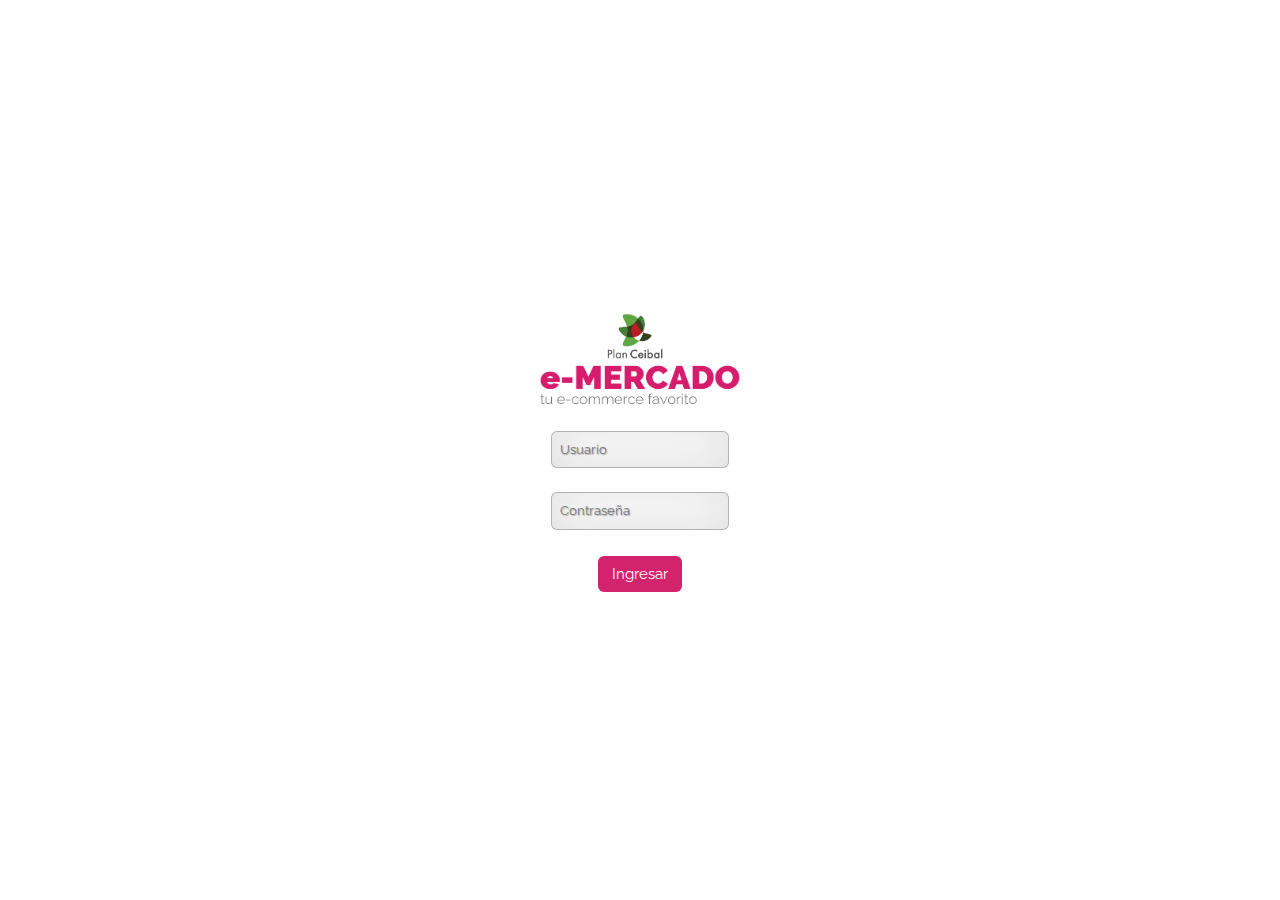
<file: index.html>
<!DOCTYPE html>
<!-- saved from url=(0049)https://getbootstrap.com/docs/4.3/examples/album/ -->
<html lang="en">

<head>
  <meta http-equiv="Content-Type" content="text/html; charset=UTF-8">
  <meta name="viewport" content="width=device-width, initial-scale=1, shrink-to-fit=no">
  <meta name="description" content="">
  <title>eMercado - Todo lo que busques está aquí</title>

  <link rel="canonical" href="https://getbootstrap.com/docs/4.3/examples/album/">
  <link href="https://fonts.googleapis.com/css?family=Raleway:300,300i,400,400i,700,700i,900,900i" rel="stylesheet">
  <!-- Bootstrap core CSS -->
  <link href="css/bootstrap.min.css" rel="stylesheet">
  <link href="css/styles.css" rel="stylesheet">
  <style>
    html,
    body {
      height: 100%;
    }

    body {
      display: flex;
      -ms-flex-align: center;
      align-items: center;
    }

    .signin {
      width: 100%;
      max-width: 330px;
      padding: 15px;
      margin: auto;
    }

    .button {
      background-color: #d4236d;
      border: none;
      color: white;
      text-align: center;
      text-decoration: none;
      display: inline-block;
      margin: 2px 1px;
      cursor: pointer;
      border-radius: 9px;

      padding: 9px 14px;
      font-size: 15px;
      line-height: normal;
      -webkit-border-radius: 6px;
      -moz-border-radius: 6px;
      border-radius: 6px;
    }

    input {
      width: fit-content;
      margin-bottom: 0px;
      background: rgba(255, 255, 255, 0.3);
      border: none;
      outline: none;
      padding: 8px;
      font-size: 13px;
      color: #d4236d;
      text-shadow: 1px 1px 1px rgba(0, 0, 0, 0.3);
      border: 1px solid rgba(0, 0, 0, 0.3);
      border-radius: 6px;
      box-shadow: inset 0 -5px 45px rgba(100, 100, 100, 0.2), 0 1px 1px rgba(255, 255, 255, 0.2);
      -webkit-transition: box-shadow .5s ease;
      -moz-transition: box-shadow .5s ease;
      -o-transition: box-shadow .5s ease;
      -ms-transition: box-shadow .5s ease;
      transition: box-shadow .5s ease;
    }
  </style>
</head>

<body class="text-center">

  <body>
    <div class="container">

      <img src="img/login4.png" width="200" height="100"> <br>
      <label for="inputEmail"><b></b></label><br>
      <input type="text" placeholder="Usuario" name="inputEmail" id="inputEmail" required><br>

      <label for="inputPassword"><b></b></label><br>
      <input type="password" placeholder="Contraseña" name="inputPassword" id="inputPassword" required><br><br>


      <button class="button" id="submitBtn">Ingresar</button><br>
    </div>
  </body>



  <script src="js/init.js"></script>
  <script src="js/login.js"></script>
</body>

</html>
</file>
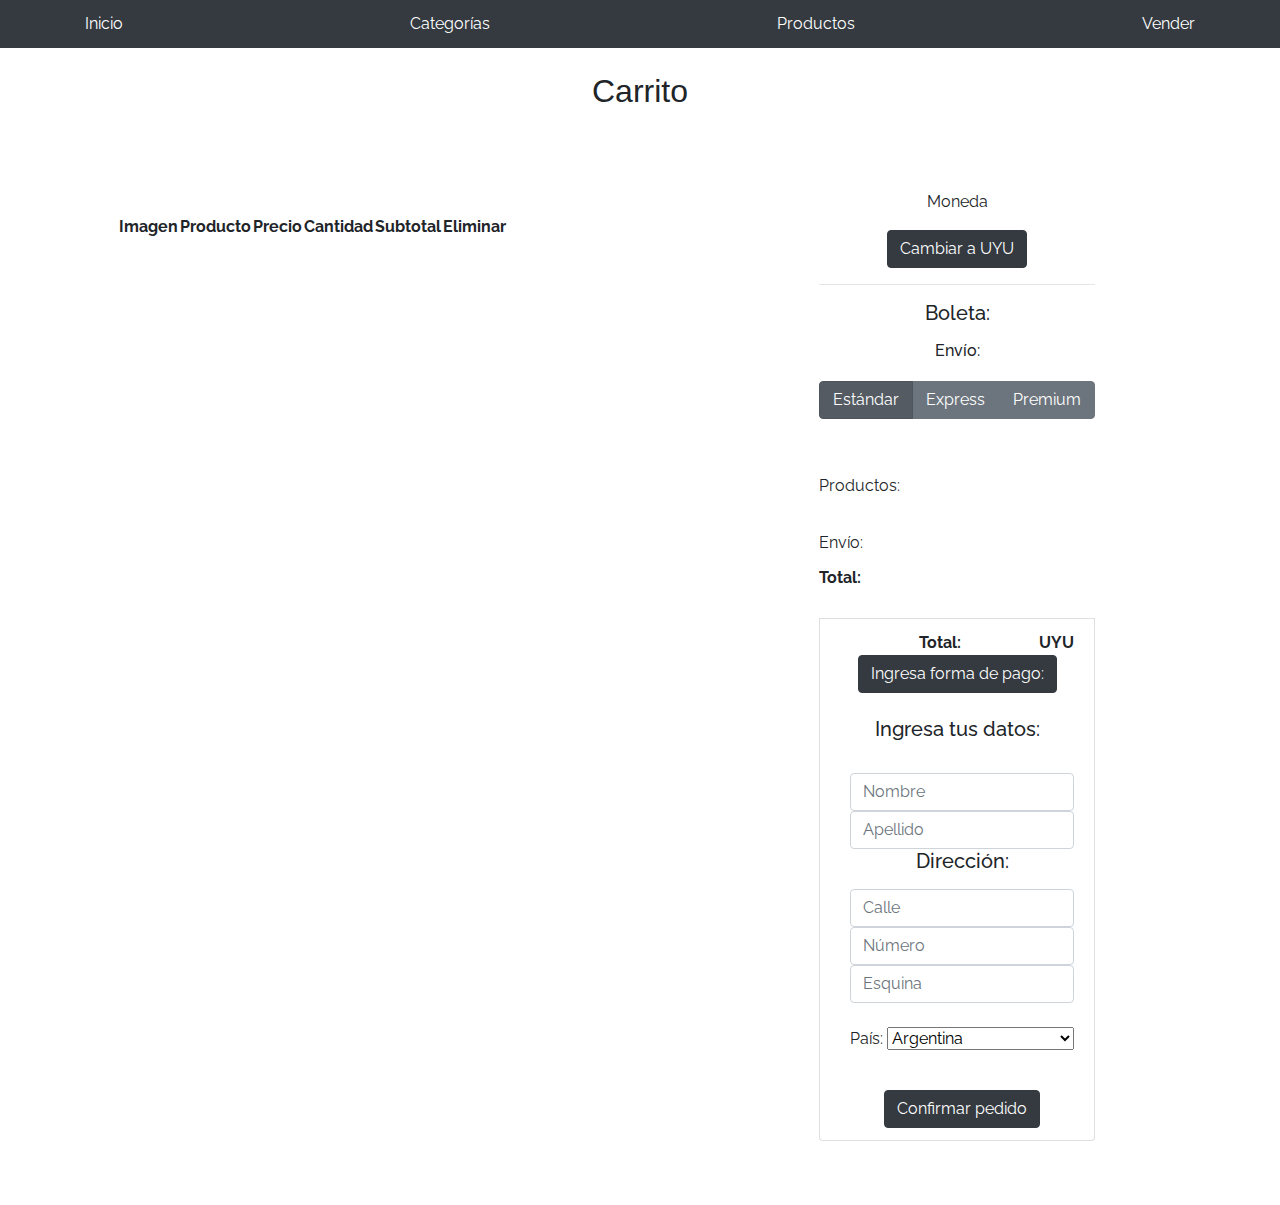
<file: cart.html>
<!DOCTYPE html>
<!-- saved from url=(0049)https://getbootstrap.com/docs/4.3/examples/album/ -->
<html lang="en">

<head>
  <meta http-equiv="Content-Type" content="text/html; charset=UTF-8">
  <meta name="viewport" content="width=device-width, initial-scale=1, shrink-to-fit=no">
  <meta name="description" content="">
  <title>eMercado - Todo lo que busques está aquí</title>

  <link rel="canonical" href="https://getbootstrap.com/docs/4.3/examples/album/">
  <link href="https://fonts.googleapis.com/css?family=Raleway:300,300i,400,400i,700,700i,900,900i" rel="stylesheet">
  <!-- Bootstrap core CSS -->
  <link href="css/bootstrap.min.css" rel="stylesheet">
  <link href="css/styles.css" rel="stylesheet">
  <link href="css/dropzone.css" rel="stylesheet">
</head>

<body>
  <nav class="site-header sticky-top py-1 bg-dark">
    <div class="container d-flex flex-column flex-md-row justify-content-between">
      <a class="py-2 d-none d-md-inline-block" href="inicio.html">Inicio</a>
      <a class="py-2 d-none d-md-inline-block" href="categories.html">Categorías</a>
      <a class="py-2 d-none d-md-inline-block" href="products.html">Productos</a>
      <a class="py-2 d-none d-md-inline-block" href="sell.html">Vender</a>
      <div id="info-user" style="display: none;">
        <div class="dropdown">
          <button id='user' class="btn btn-secondary dropdown-toggle" type="button" id="dropdownMenuButton"
            data-toggle="dropdown" aria-haspopup="true" aria-expanded="false">
          </button>
          <div class="dropdown-menu" aria-labelledby="dropdownMenuButton">
            <a class="dropdown-item" href="cart.html">Carrito</a>
            <a class="dropdown-item" href="my-profile.html">Mi Perfil</a>
            <a id='logout' class="dropdown-item">Salir</a>
          </div>
        </div>
      </div>
    </div>
  </nav>
  </header>
  <br>
  <h2 class="text-center">Carrito</h2>
  <div class="container p-5">

    <section>

      <div class="row">

        <div class="col-lg-8 mt-5">
          <table id="cart-table">
            <thead>
              <tr class="text-center">
                <th>Imagen</th>
                <th>Producto</th>
                <th>Precio</th>
                <th>Cantidad</th>
                <th>Subtotal</th>
                <th>Eliminar</th>
              </tr>
            </thead>
            <tbody id="cart-table-list">
            </tbody>
          </table>
        </div>

        <div class="mb-3">
          <div class="pt-4 text-center" id="recibo">
            <p>Moneda</p>
            </p><button id="moneda" class="btn btn-dark fa">
              Cambiar a UYU <i class="fa fa-dollar-sign"></i></button>
            <hr>

            <div class="collapse" id="collapseExample">
              <div class="mt-3">

              </div>
            </div>

            <h5 class="mb-3 text-center">Boleta:</h5>
            <ul class="list-group list-group-flush">
              <h6>Envío:</h6>
              <li class="list-group-item border-0 px-0">
                <div class="btn-group btn-group-toggle w-100" data-toggle="buttons">
                  <label class="btn btn-secondary btn-shipping active">
                    <i class="fa fa-truck"></i>
                    <input type="radio" name="shipping" id="option1" autocomplete="off" value="5" checked> Estándar
                  </label>
                  <label class="btn btn-secondary btn-shipping">
                    <i class="fa fa-shipping-fast"></i>
                    <input type="radio" name="shipping" id="option2" autocomplete="off" value="7"> Express
                  </label>
                  <label class="btn btn-secondary btn-shipping">
                    <i class="fa fa-fighter-jet"></i>
                    <input type="radio" name="shipping" id="option3" autocomplete="off" value="15"> Premium
                  </label>
                </div>
              </li>
              <p id="shipping" class="small muted"></p>
              <p id="shippingInfo" class="small muted"></p>
              <li class="list-group-item d-flex justify-content-between align-items-center border-0 px-0 pb-0">
                Productos:
                <span><span id="currencyTotalProducts"></span> <span id="totalProducts"></span></span>
              </li>
              <li class="list-group-item d-flex justify-content-between align-items-center border-0 px-0 pb-0">
                <span><span id="discount"></span><span id="discountPercen"></span></span>
              </li>
              <li class="list-group-item d-flex justify-content-between align-items-center border-0 px-0 pb-0">
                <span> <span id="currencyDiscountTotalProducts"></span> <span id="discountTotalProducts"></span></span>
              </li>
              <li class="list-group-item d-flex justify-content-between align-items-center border-0 px-0 pb-0">
                Envío:
                <span><span id="currencyShipping"></span> <span id="shippingCost"></span></span>
              </li>
              <li class="list-group-item d-flex justify-content-between align-items-center border-0 px-0 mb-3">
                <div>
                  <span></span><strong>Total:</strong>
                </div>
                <span><span id="currencyTotal"></span> <span><strong id="total"></strong></span></span>

              </li>
            </ul>
            <li class="list-group-item">
              <strong>Total:</strong>
              <span class="float-right">
                <span id="currencyTotal" class="mb-3 text-center font-weight-bold">
                  UYU
                </span>
                <span id="total" class="font-weight-bold">

                </span>
              </span>
              <br>

              <!-- Button trigger modal -->
              <button type="button" class="btn btn-dark fa" data-toggle="modal" data-target="#exampleModal">
                Ingresa forma de pago:
              </button>

              <!-- Modal -->
              <div class="modal fade" id="exampleModal" tabindex="-1" role="dialog" aria-labelledby="exampleModalLabel"
                aria-hidden="true">
                <div class="modal-dialog" role="document">
                  <div class="modal-content">
                    <div class="modal-header">
                      <h5 class="modal-title" id="exampleModalLabel">
                        <div class="card mb-3">
                          <div class="card-body">
                            <h5 class="mb-4">Trabajamos con:</h5>
                            <div class="container">
                              <div class="row">
                                <div class="paymentCont">
                                  <div class="paymentWrap">
                                    <div class="btn-group paymentBtnGroup btn-group-justified" data-toggle="buttons">
                                      <label class="btn paymentMethod active">
                                        <div class="method visa"></div>
                                        <input type="radio" name="options" checked>
                                      </label>
                                      <label class="btn paymentMethod">
                                        <div class="method master-card"></div>
                                        <input type="radio" name="options">
                                      </label>
                                      <label class="btn paymentMethod">
                                        <div class="method amex"></div>
                                        <input type="radio" name="options">
                                      </label>
                                      <label class="btn paymentMethod">
                                        <div class="method vishwa"></div>
                                        <input type="radio" name="options">
                                      </label>
                                    </div>
                                  </div>
                                </div>
                              </div>
                            </div>
                            <form action="">
                              <a class="dark-grey-text d-flex justify-content-between" data-toggle="collapse"
                                href="#collapseExample1" aria-expanded="false" aria-controls="collapseExample1">
                                Compra con tarjeta:
                                <span><i class="fas fa-chevron-down pt-1"></i></span>
                              </a>
                          </div>

                          <div class="collapse" id="collapseExample1">
                            <div class="mt-3">
                              <div class="md-form md-outline mb-0">
                                <input type="text" id="discount-code1" class="form-control font-weight-light"
                                  placeholder="Ingrese el número de la tarjeta" required>
                              </div>
                            </div>
                            <div class="mt-3">
                              <div class="md-form md-outline mb-0">
                                <input type="text" id="discount-code1" class="form-control font-weight-light"
                                  placeholder="Ingrese CVC" required>
                              </div>
                            </div>
                            <div class="mt-3">
                              <div class="md-form md-outline mb-0">
                                <input type="text" id="discount-code1" class="form-control font-weight-light"
                                  placeholder="Vencimiento MM/AAAA" required>
                              </div>
                            </div>
                          </div>
                          <button type="submit" class="btn btn-dark fa">
                            Confirmar medio de pago.
                          </button>

                      </h5>
                      <button type="button" class="close" data-dismiss="modal" aria-label="Close">
                        <span aria-hidden="true">&times;</span>
                      </button>
                      </form>
                    </div>
                    <div class="modal-body">
                      <div class="card mb-3">
                        <div class="card-body">
                          <form action="">
                            <a class="dark-grey-text d-flex justify-content-between" data-toggle="collapse"
                              href="#collapseExample2" aria-expanded="false" aria-controls="collapseExample2">
                              Transferencia bancaria:
                              <span><i class="fas fa-chevron-down pt-1"></i></span>
                            </a>

                            <div class="collapse" id="collapseExample2">
                              <div class="mt-3">
                                <div class="md-form md-outline mb-0">
                                  <input type="text" id="discount-code1" class="form-control font-weight-light"
                                    placeholder="Ingrese el número de cuenta a depositar" required>
                                </div>
                              </div>
                              <div class="mt-3">
                                <div class="md-form md-outline mb-0">
                                  <input type="text" id="discount-code1" class="form-control font-weight-light"
                                    placeholder="Ingrese el alias" required>
                                </div>
                              </div>
                              <div class="mt-3">
                                <div class="md-form md-outline mb-0">
                                  <input type="text" id="discount-code1" class="form-control font-weight-light"
                                    placeholder="Ingrese su número de cuenta" required>
                                </div>
                              </div>
                            </div>
                        </div>
                        <button type="submit" class="btn btn-dark fa">
                          Confirmar medio de pago.
                        </button>
                      </div>

                    </div>

                    </form>
                    <br><br>
                    <div class="modal-footer">
                      <button type="button" class="btn btn-dark fa" data-dismiss="modal">Cerrar</button>
                    </div>

                  </div>
                </div>
              </div>
              <br><br>

              <h5>Ingresa tus datos:</h5>
              <br>
              <form action="/action_page" style="padding-left: 10px;">

                <input type="text" class="form-control" id="nombre" placeholder="Nombre" required>
                <div class="invalid-feedback">Rellena el campo "Nombre".</div>
                <input type="text" class="form-control" id="apellido" placeholder="Apellido" required>
                <div class="invalid-feedback">Rellena el campo "Apellido".</div>

                <h5 class="mb-3 text-center">Dirección:</h5>
                <input type="text" class="form-control" id="calle" placeholder="Calle" required>
                <div class="invalid-feedback">Rellena el campo "Calle".</div>

                <input type="text" class="form-control" id="numero" placeholder="Número" required>
                <div class="invalid-feedback">Rellena el campo "Número".</div>

                <input type="text" class="form-control" id="esquina" placeholder="Esquina" required><br>
                <div class="invalid-feedback">Rellena el campo "Esquina".</div>

                <label for="paises">País:</label>
                <select name="paises" id="paises" class="mb-3" required>
                  <option value="Argentina">Argentina</option>
                  <option value="Bolivia">Bolivia</option>
                  <option value="Brasil">Brasil</option>
                  <option value="Canadá">Canadá</option>
                  <option value="Chile">Chile</option>
                  <option value="Colombia">Colombia</option>
                  <option value="Costa Rica">Costa Rica</option>
                  <option value="Ecuador">Ecuador</option>
                  <option value="Estados Unidos">Estados Unidos</option>
                  <option value="Haití">Haití</option>
                  <option value="Honduras">Honduras</option>
                  <option value="México">México</option>
                  <option value="Paraguay">Paraguay</option>
                  <option value="Perú">Perú</option>
                  <option value="Puerto Rico">Puerto Rico</option>
                  <option value="República Dominicana">República Dominicana</option>
                  <option value="Uruguay">Uruguay</option>
                  <option value="Venezuela">Venezuela</option>

                </select>
                <br><br>

                <button type="button" class="btn btn-dark fa" data-toggle="modal"
                  data-target=".bd-example-modal-lg">Confirmar pedido</button>

                <div class="modal fade bd-example-modal-lg" tabindex="-1" role="dialog"
                  aria-labelledby="myLargeModalLabel" aria-hidden="true">
                  <div class="modal-dialog modal-lg">
                    <div class="modal-content">
                      ¿Desea confirmar su pedido?
                      <br><br><br>
                      <p id="total"> </p>
                      <input type="submit" class="btn btn-dark btn-block" value="Confirmar pedido">
                    </div>
                  </div>
                </div>
              </form>
            </li>



          </div>

        </div>
      </div>
  </div>


  </section>

  </div>
  <div id="spinner-wrapper">
    <div class="lds-ring">
      <div></div>
      <div></div>
      <div></div>
      <div></div>
    </div>
  </div>
  <script src="js/jquery-3.4.1.min.js"></script>
  <script src="js/bootstrap.bundle.min.js"></script>
  <script src="js/dropzone.js"></script>
  <script src="js/init.js"></script>
  <script src="js/cart.js"></script>

</body>

</html>
</file>
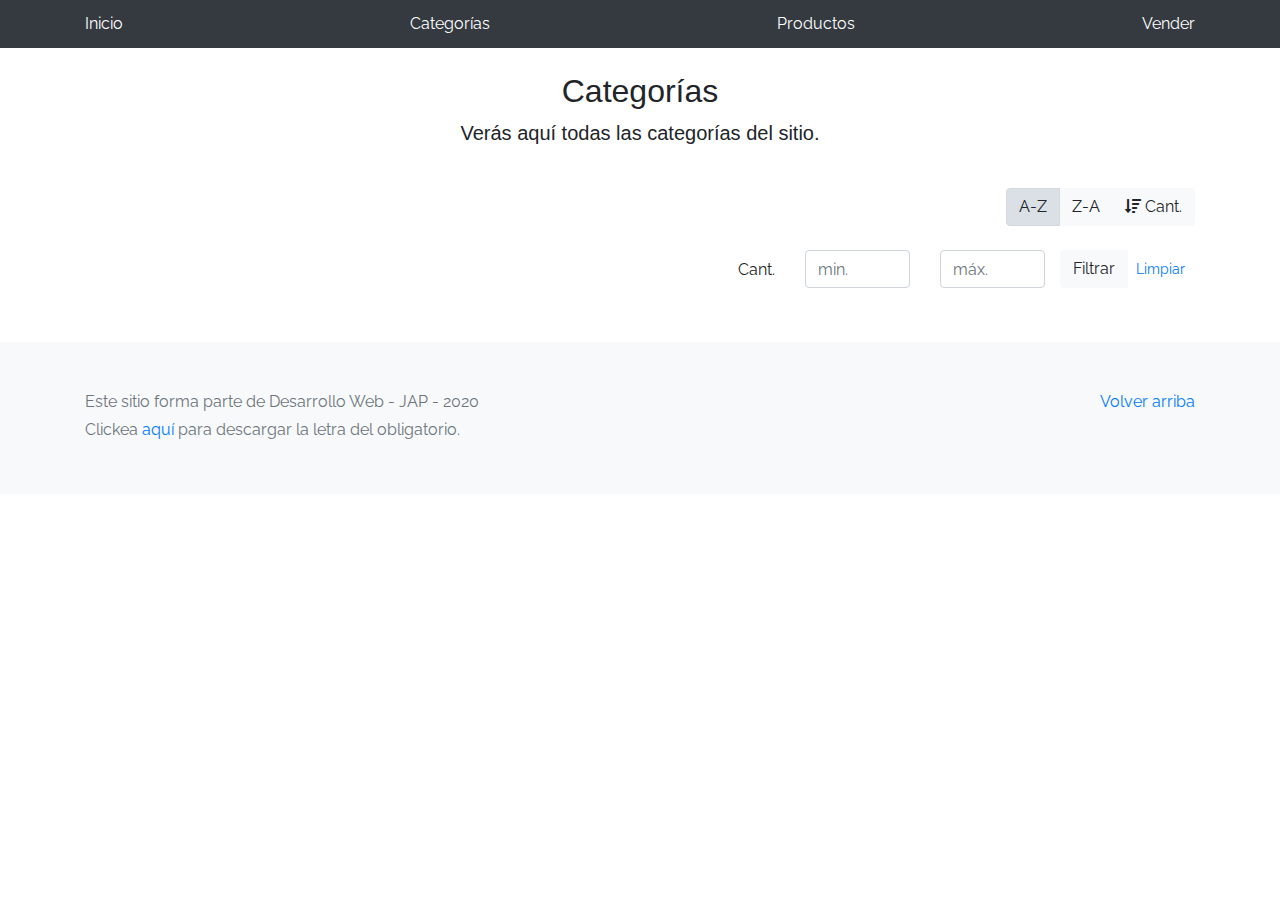
<file: categories.html>
<!DOCTYPE html>
<!-- saved from url=(0049)https://getbootstrap.com/docs/4.3/examples/album/ -->
<html lang="en">

<head>
  <meta http-equiv="Content-Type" content="text/html; charset=UTF-8">
  <meta name="viewport" content="width=device-width, initial-scale=1, shrink-to-fit=no">
  <meta name="description" content="">
  <title>eMercado - Todo lo que busques está aquí</title>

  <link rel="canonical" href="https://getbootstrap.com/docs/4.3/examples/album/">
  <link href="https://fonts.googleapis.com/css?family=Raleway:300,300i,400,400i,700,700i,900,900i" rel="stylesheet">
  <link href="css/font-awesome.min.css" rel="stylesheet">

  <link href="css/bootstrap.min.css" rel="stylesheet">
  <link href="css/styles.css" rel="stylesheet">
</head>

<body>
  <nav class="site-header sticky-top py-1 bg-dark">
    <div class="container d-flex flex-column flex-md-row justify-content-between">
      <a class="py-2 d-none d-md-inline-block" href="inicio.html">Inicio</a>
      <a class="py-2 d-none d-md-inline-block" href="categories.html">Categorías</a>
      <a class="py-2 d-none d-md-inline-block" href="products.html">Productos</a>
      <a class="py-2 d-none d-md-inline-block" href="sell.html">Vender</a>
      <div id="info-user" style="display: none;">
        <div class="dropdown">
          <button id='user' class="btn btn-secondary dropdown-toggle" type="button" id="dropdownMenuButton"
            data-toggle="dropdown" aria-haspopup="true" aria-expanded="false">
          </button>
          <div class="dropdown-menu" aria-labelledby="dropdownMenuButton">
            <a class="dropdown-item" href="cart.html">Carrito</a>
            <a class="dropdown-item" href="my-profile.html">Mi Perfil</a>
            <a id='logout' class="dropdown-item">Salir</a>
          </div>
        </div>
      </div>
    </div>
  </nav>
  <main role="main" class="pb-5">
    <div class="text-center p-4">
      <h2>Categorías</h2>
      <p class="lead">Verás aquí todas las categorías del sitio.</p>
    </div>
    <div class="container">
      <div class="row">
        <div class="col text-right">
          <div class="btn-group btn-group-toggle mb-4" data-toggle="buttons">
            <label class="btn btn-light active" id="sortAsc">
              <input type="radio" name="options" autocomplete="off" checked>A-Z
            </label>
            <label class="btn btn-light" id="sortDesc">
              <input type="radio" name="options" autocomplete="off">Z-A
            </label>
            <label class="btn btn-light" id="sortByCount">
              <input type="radio" name="options" autocomplete="off"><i class="fas fa-sort-amount-down mr-1"></i>Cant.
            </label>
          </div>
        </div>
      </div>
      <div class="row justify-content-end">
        <div class="col-md-6"></div>
        <div class="col-md-6 col-sm-12 mb-1 container">
          <div class="row container p-0 m-0">
            <div class="col">
              <p class="font-weight-normal text-right my-2">Cant.</p>
            </div>
            <div class="col">
              <input class="form-control" type="number" placeholder="min." id="rangeFilterCountMin">
            </div>
            <div class="col">
              <input class="form-control" type="number" placeholder="máx." id="rangeFilterCountMax">
            </div>
            <div class="col-3 p-0">
              <div class="btn-group" role="group">
                <button class="btn btn-light btn-block" id="rangeFilterCount">Filtrar</button>
                <button class="btn btn-link btn-sm" id="clearRangeFilter">Limpiar</button>
              </div>
            </div>
          </div>
        </div>
      </div>
      <div class="row">
        <div class="list-group" id="cat-list-container">
        </div>
      </div>
    </div>
  </main>
  <footer class="text-muted bg-light">
    <div class="container">
      <p class="float-right">
        <a href="#">Volver arriba</a>
      </p>
      <p>Este sitio forma parte de Desarrollo Web - JAP - 2020</p>
      <p>Clickea <a target="_blank" href="Letra.pdf">aquí</a> para descargar la letra del obligatorio.</p>
    </div>
  </footer>
  <div id="spinner-wrapper">
    <div class="lds-ring">
      <div></div>
      <div></div>
      <div></div>
      <div></div>
    </div>
  </div>
  <script src="js/jquery-3.4.1.min.js"></script>
  <script src="js/bootstrap.bundle.min.js"></script>
  <script src="js/init.js"></script>
  <script src="js/categories.js"></script>
</body>

</html>
</file>
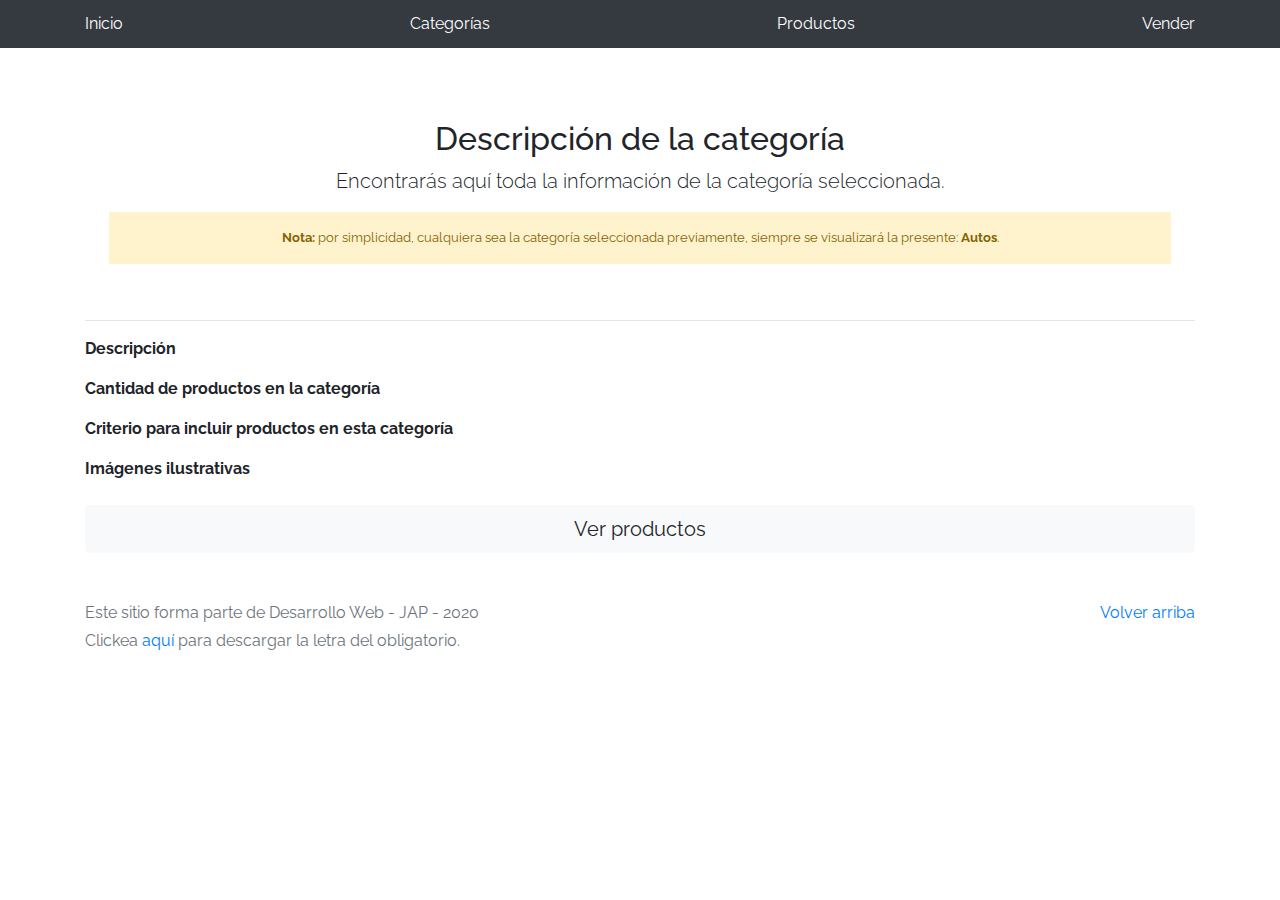
<file: category-info.html>
<!DOCTYPE html>
<!-- saved from url=(0049)https://getbootstrap.com/docs/4.3/examples/album/ -->
<html lang="en">

<head>
  <meta http-equiv="Content-Type" content="text/html; charset=UTF-8">
  <meta name="viewport" content="width=device-width, initial-scale=1, shrink-to-fit=no">
  <meta name="description" content="">
  <title>eMercado - Todo lo que busques está aquí</title>

  <link rel="canonical" href="https://getbootstrap.com/docs/4.3/examples/album/">
  <link href="https://fonts.googleapis.com/css?family=Raleway:300,300i,400,400i,700,700i,900,900i" rel="stylesheet">
  <!-- Bootstrap core CSS -->
  <link href="css/bootstrap.min.css" rel="stylesheet">
  <link href="css/styles.css" rel="stylesheet">
</head>

<body>
  <nav class="site-header sticky-top py-1 bg-dark">
    <div class="container d-flex flex-column flex-md-row justify-content-between">
      <a class="py-2 d-none d-md-inline-block" href="inicio.html">Inicio</a>
      <a class="py-2 d-none d-md-inline-block" href="categories.html">Categorías</a>
      <a class="py-2 d-none d-md-inline-block" href="products.html">Productos</a>
      <a class="py-2 d-none d-md-inline-block" href="sell.html">Vender</a>
      <div id="info-user" style="display: none;">
        <div class="dropdown">
          <button id='user' class="btn btn-secondary dropdown-toggle" type="button" id="dropdownMenuButton"
            data-toggle="dropdown" aria-haspopup="true" aria-expanded="false">
          </button>
          <div class="dropdown-menu" aria-labelledby="dropdownMenuButton">
            <a class="dropdown-item" href="cart.html">Carrito</a>
            <a class="dropdown-item" href="my-profile.html">Mi Perfil</a>
            <a id='logout' class="dropdown-item">Salir</a>
          </div>
        </div>
      </div>
    </div>
  </nav>
  <main role="main">
    <div class="container mt-5">
      <div class="text-center p-4">
        <h2>Descripción de la categoría</h2>
        <p class="lead">Encontrarás aquí toda la información de la categoría seleccionada.</p>
        <p class="small alert-warning py-3"><strong>Nota: </strong>por simplicidad, cualquiera sea la categoría
          seleccionada previamente, siempre se visualizará la presente: <strong>Autos</strong>.</p>
      </div>
      <h3 id="categoryName"></h3>
      <hr class="my-3">
      <dl>
        <dt>Descripción</dt>
        <dd>
          <p id="categoryDescription"></p>
        </dd>

        <dt>Cantidad de productos en la categoría</dt>
        <dd>
          <p id="productCount"></p>
        </dd>

        <dt>Criterio para incluir productos en esta categoría</dt>
        <dd>
          <p id="productCriteria"></p>
        </dd>

        <dt>Imágenes ilustrativas</dt>
        <dd>
          <div class="row text-center text-lg-left pt-2" id="productImagesGallery">
          </div>
        </dd>
      </dl>
      <a type="button" class="btn btn-light btn-lg btn-block" href="products.html">Ver productos</a>
    </div>
  </main>
  <footer class="text-muted">
    <div class="container">
      <p class="float-right">
        <a href="#">Volver arriba</a>
      </p>
      <p>Este sitio forma parte de Desarrollo Web - JAP - 2020</p>
      <p>Clickea <a target="_blank" href="Letra.pdf">aquí</a> para descargar la letra del obligatorio.</p>
    </div>
  </footer>
  <div id="spinner-wrapper">
    <div class="lds-ring">
      <div></div>
      <div></div>
      <div></div>
      <div></div>
    </div>
  </div>
  <script src="js/jquery-3.4.1.min.js"></script>
  <script src="js/bootstrap.bundle.min.js"></script>
  <script src="js/init.js"></script>
  <script src="js/category-info.js"></script>
</body>

</html>
</file>
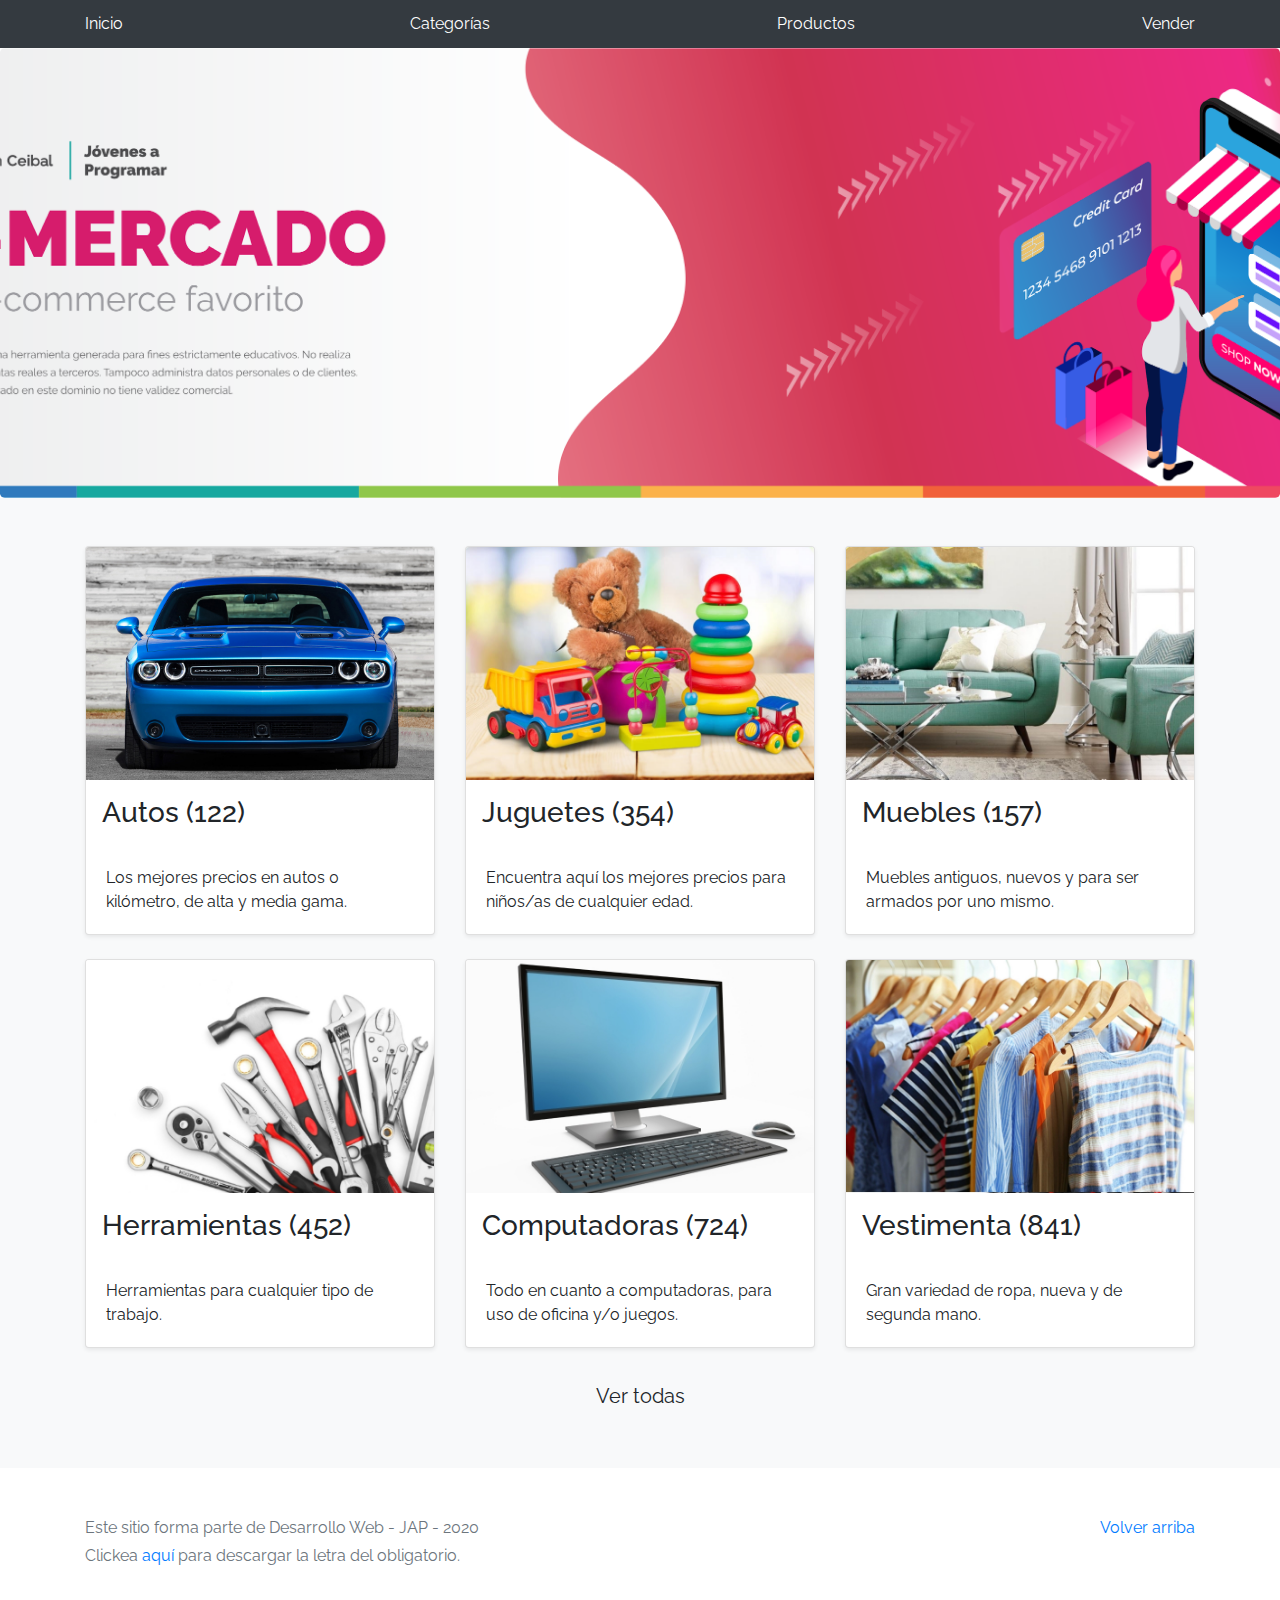
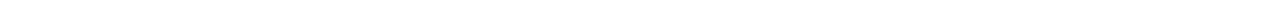
<file: inicio.html>
<!DOCTYPE html>
<!-- saved from url=(0049)https://getbootstrap.com/docs/4.3/examples/album/ -->
<html lang="en">

<head>
  <meta http-equiv="Content-Type" content="text/html; charset=UTF-8">
  <meta name="viewport" content="width=device-width, initial-scale=1, shrink-to-fit=no">
  <meta name="description" content="">
  <title>eMercado - Todo lo que busques está aquí</title>

  <link rel="canonical" href="https://getbootstrap.com/docs/4.3/examples/album/">
  <link href="https://fonts.googleapis.com/css?family=Raleway:300,300i,400,400i,700,700i,900,900i" rel="stylesheet">
  <!-- Bootstrap core CSS -->
  <link href="css/bootstrap.min.css" rel="stylesheet">
  <link href="css/styles.css" rel="stylesheet">
</head>

<body>
  <nav class="site-header sticky-top py-1 bg-dark">
    <div class="container d-flex flex-column flex-md-row justify-content-between">
      <a class="py-2 d-none d-md-inline-block" href="inicio.html">Inicio</a>
      <a class="py-2 d-none d-md-inline-block" href="categories.html">Categorías</a>
      <a class="py-2 d-none d-md-inline-block" href="products.html">Productos</a>
      <a class="py-2 d-none d-md-inline-block" href="sell.html">Vender</a>
      <div id="info-user" style="display: none;">
        <div class="dropdown">
          <button id='user' class="btn btn-secondary dropdown-toggle" type="button" id="dropdownMenuButton"
            data-toggle="dropdown" aria-haspopup="true" aria-expanded="false">
          </button>
          <div class="dropdown-menu" aria-labelledby="dropdownMenuButton">
            <a class="dropdown-item" href="cart.html">Carrito</a>
            <a class="dropdown-item" href="my-profile.html">Mi Perfil</a>
            <a id='logout' class="dropdown-item">Salir</a>
          </div>
        </div>
      </div>
    </div>
  </nav>
  <main role="main">
    <section class="jumbotron text-center">
      <div class="m-5">
        <h1></h1>
      </div>
    </section>
    <div class="album py-5 bg-light">
      <div class="container">
        <div class="row">
          <div class="col-md-4">
            <a href="categories.html" class="card mb-4 shadow-sm custom-card">
              <img class="bd-placeholder-img card-img-top" src="img/cat1.jpg">
              <h3 class="m-3">Autos (122)</h3>
              <div class="card-body">
                <p class="card-text">Los mejores precios en autos 0 kilómetro, de alta y media gama.</p>
              </div>
            </a>
          </div>
          <div class="col-md-4">
            <a href="categories.html" class="card mb-4 shadow-sm custom-card">
              <img class="bd-placeholder-img card-img-top" src="img/cat2.jpg">
              <h3 class="m-3">Juguetes (354)</h3>
              <div class="card-body">
                <p class="card-text">Encuentra aquí los mejores precios para niños/as de cualquier edad.</p>
              </div>
            </a>
          </div>
          <div class="col-md-4">
            <a href="categories.html" class="card mb-4 shadow-sm custom-card">
              <img class="bd-placeholder-img card-img-top" src="img/cat3.jpg">
              <h3 class="m-3">Muebles (157)</h3>
              <div class="card-body">
                <p class="card-text">Muebles antiguos, nuevos y para ser armados por uno mismo.</p>
              </div>
            </a>
          </div>
          <div class="col-md-4">
            <a href="categories.html" class="card mb-4 shadow-sm custom-card">
              <img class="bd-placeholder-img card-img-top" src="img/cat4.jpg">
              <h3 class="m-3">Herramientas (452)</h3>
              <div class="card-body">
                <p class="card-text">Herramientas para cualquier tipo de trabajo.</p>
              </div>
            </a>
          </div>
          <div class="col-md-4">
            <a href="categories.html" class="card mb-4 shadow-sm custom-card">
              <img class="bd-placeholder-img card-img-top" src="img/cat5.jpg">
              <h3 class="m-3">Computadoras (724)</h3>
              <div class="card-body">
                <p class="card-text">Todo en cuanto a computadoras, para uso de oficina y/o juegos.</p>
              </div>
            </a>
          </div>
          <div class="col-md-4">
            <a href="categories.html" class="card mb-4 shadow-sm custom-card">
              <img class="bd-placeholder-img card-img-top" src="img/cat6.jpg">
              <h3 class="m-3">Vestimenta (841)</h3>
              <div class="card-body">
                <p class="card-text">Gran variedad de ropa, nueva y de segunda mano.</p>
              </div>
            </a>
          </div>
        </div>
        <div class="row">
          <a type="button" class="btn btn-light btn-lg btn-block" href="categories.html">Ver todas</a>
        </div>
      </div>
    </div>
  </main>
  <footer class="text-muted">
    <div class="container">
      <p class="float-right">
        <a href="#">Volver arriba</a>
      </p>
      <p>Este sitio forma parte de Desarrollo Web - JAP - 2020</p>
      <p>Clickea <a target="_blank" href="Letra.pdf">aquí</a> para descargar la letra del obligatorio.</p>
    </div>
  </footer>
  <script src="js/jquery-3.4.1.min.js"></script>
  <script src="js/bootstrap.bundle.min.js"></script>
  <script src="js/init.js"></script>
</body>

</html>
</file>
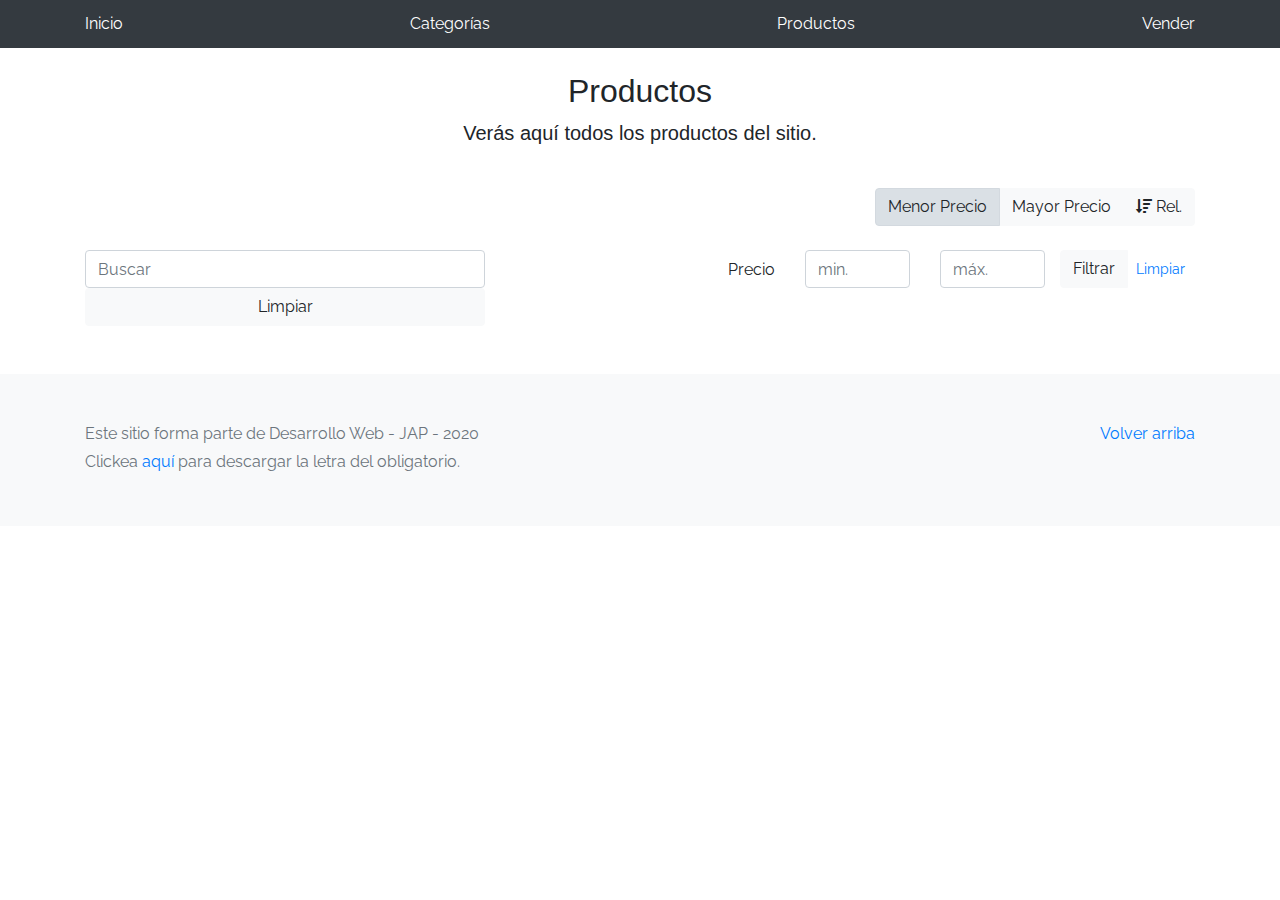
<file: products.html>
<!DOCTYPE html>
<!-- saved from url=(0049)https://getbootstrap.com/docs/4.3/examples/album/ -->
<html lang="en">

<head>
  <meta http-equiv="Content-Type" content="text/html; charset=UTF-8">
  <meta name="viewport" content="width=device-width, initial-scale=1, shrink-to-fit=no">
  <meta name="description" content="">
  <title>eMercado - Todo lo que busques está aquí</title>

  <link rel="canonical" href="https://getbootstrap.com/docs/4.3/examples/album/">
  <link href="https://fonts.googleapis.com/css?family=Raleway:300,300i,400,400i,700,700i,900,900i" rel="stylesheet">
  <link href="css/font-awesome.min.css" rel="stylesheet">
  <link href="css/bootstrap.min.css" rel="stylesheet">
  <link href="css/styles.css" rel="stylesheet">
</head>

<body>
  <nav class="site-header sticky-top py-1 bg-dark">
    <div class="container d-flex flex-column flex-md-row justify-content-between">
      <a class="py-2 d-none d-md-inline-block" href="inicio.html">Inicio</a>
      <a class="py-2 d-none d-md-inline-block" href="categories.html">Categorías</a>
      <a class="py-2 d-none d-md-inline-block" href="products.html">Productos</a>
      <a class="py-2 d-none d-md-inline-block" href="sell.html">Vender</a>
      <div id="info-user" style="display: none;">
        <div class="dropdown">
          <button id='user' class="btn btn-secondary dropdown-toggle" type="button" id="dropdownMenuButton"
            data-toggle="dropdown" aria-haspopup="true" aria-expanded="false">
          </button>
          <div class="dropdown-menu" aria-labelledby="dropdownMenuButton">
            <a class="dropdown-item" href="cart.html">Carrito</a>
            <a class="dropdown-item" href="my-profile.html">Mi Perfil</a>
            <a id='logout' class="dropdown-item">Salir</a>
          </div>
        </div>
      </div>
    </div>
  </nav>
  <main role="main" class="pb-5">
    <div class="text-center p-4">
      <h2>Productos</h2>
      <p class="lead">Verás aquí todos los productos del sitio.</p>
    </div>
    <div class="container">
      <div class="row">
        <div class="col text-right">
          <div class="btn-group btn-group-toggle mb-4" data-toggle="buttons">
            <label class="btn btn-light active" id="sortAsc">
              <input type="radio" name="options" autocomplete="off" checked>Menor Precio
            </label>
            <label class="btn btn-light" id="sortDesc">
              <input type="radio" name="options" autocomplete="off">Mayor Precio
            </label>
            <label class="btn btn-light" id="sortByCount">
              <input type="radio" name="options" autocomplete="off"><i class="fas fa-sort-amount-down mr-1"></i>Rel.
            </label>
          </div>
        </div>
      </div>

      <div class="row justify-content-end">
        <div class="col-md-6">
          <div style="width: 400px;">
            <input class="form-control" type="text" id="buscador" placeholder="Buscar">
            <button class="btn btn-light btn-block" id="limpBusc"> Limpiar </button>
          </div>
        </div>
        <div class="col-md-6 col-sm-12 mb-1 container">
          <div class="row container p-0 m-0">
            <div class="col">
              <p class="font-weight-normal text-right my-2">Precio</p>
            </div>
            <div class="col">
              <input class="form-control" type="number" placeholder="min." id="rangeFilterCountMin">
            </div>
            <div class="col">
              <input class="form-control" type="number" placeholder="máx." id="rangeFilterCountMax">
            </div>
            <div class="col-3 p-0">
              <div class="btn-group" role="group">
                <button class="btn btn-light btn-block" id="rangeFilterCount">Filtrar</button>
                <button class="btn btn-link btn-sm" id="clearRangeFilter">Limpiar</button>
              </div>
            </div>
          </div>
        </div>
      </div>
      <div class="container">
        <div class="row">
          <div class="containerList container-info" id="cat-list-container">
          </div>
        </div>
      </div>
    </div>
  </main>
  <footer class="text-muted bg-light">
    <div class="container">
      <p class="float-right">
        <a href="#">Volver arriba</a>
      </p>
      <p>Este sitio forma parte de Desarrollo Web - JAP - 2020</p>
      <p>Clickea <a target="_blank" href="Letra.pdf">aquí</a> para descargar la letra del obligatorio.</p>
    </div>
  </footer>
  <div id="spinner-wrapper">
    <div class="lds-ring">
      <div></div>
      <div></div>
      <div></div>
      <div></div>
    </div>
  </div>
  <script src="js/jquery-3.4.1.min.js"></script>
  <script src="js/bootstrap.bundle.min.js"></script>
  <script src="js/init.js"></script>
  <script src="js/products.js"></script>
</body>

</html>
</file>
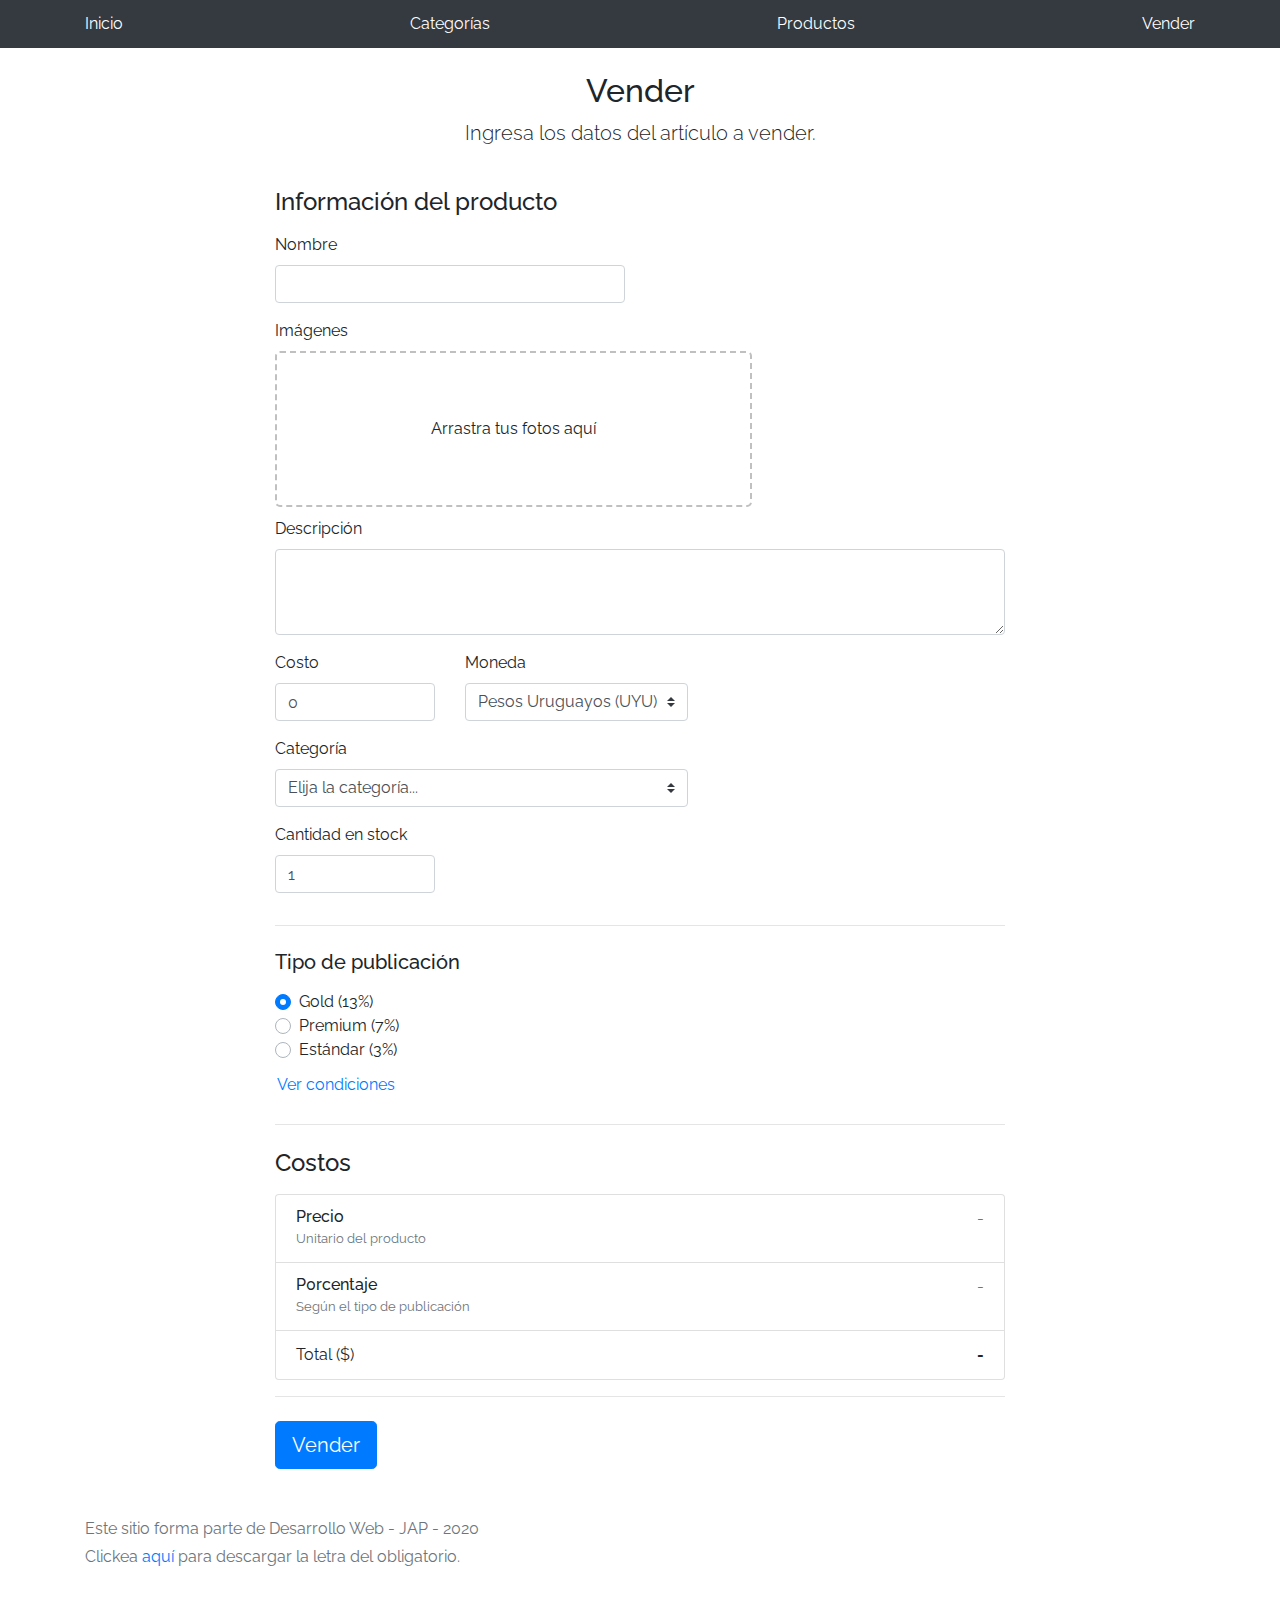
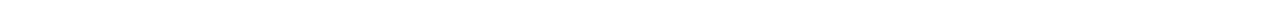
<file: sell.html>
<!DOCTYPE html>
<!-- saved from url=(0049)https://getbootstrap.com/docs/4.3/examples/album/ -->
<html lang="en">

<head>
  <meta http-equiv="Content-Type" content="text/html; charset=UTF-8">

  <meta name="viewport" content="width=device-width, initial-scale=1, shrink-to-fit=no">
  <meta name="description" content="">
  <title>eMercado - Todo lo que busques está aquí</title>

  <link rel="canonical" href="https://getbootstrap.com/docs/4.3/examples/album/">
  <link href="https://fonts.googleapis.com/css?family=Raleway:300,300i,400,400i,700,700i,900,900i" rel="stylesheet">

  <style>
    .bd-placeholder-img {
      font-size: 1.125rem;
      text-anchor: middle;
      -webkit-user-select: none;
      -moz-user-select: none;
      -ms-user-select: none;
      user-select: none;
    }

    @media (min-width: 768px) {
      .bd-placeholder-img-lg {
        font-size: 3.5rem;
      }
    }
  </style>
  <link href="css/bootstrap.min.css" rel="stylesheet">
  <link href="css/styles.css" rel="stylesheet">
  <link href="css/dropzone.css" rel="stylesheet">
</head>

<body>
  <nav class="site-header sticky-top py-1 bg-dark">
    <div class="container d-flex flex-column flex-md-row justify-content-between">
      <a class="py-2 d-none d-md-inline-block" href="inicio.html">Inicio</a>
      <a class="py-2 d-none d-md-inline-block" href="categories.html">Categorías</a>
      <a class="py-2 d-none d-md-inline-block" href="products.html">Productos</a>
      <a class="py-2 d-none d-md-inline-block" href="sell.html">Vender</a>
      <div id="info-user" style="display: none;">
        <div class="dropdown">
          <button id='user' class="btn btn-secondary dropdown-toggle" type="button" id="dropdownMenuButton"
            data-toggle="dropdown" aria-haspopup="true" aria-expanded="false">
          </button>
          <div class="dropdown-menu" aria-labelledby="dropdownMenuButton">
            <a class="dropdown-item" href="cart.html">Carrito</a>
            <a class="dropdown-item" href="my-profile.html">Mi Perfil</a>
            <a id='logout' class="dropdown-item">Salir</a>
          </div>
        </div>
      </div>
    </div>
  </nav>
  <div class="container">
    <div class="text-center p-4">
      <h2>Vender</h2>
      <p class="lead">Ingresa los datos del artículo a vender.</p>
    </div>
    <div class="row justify-content-md-center">
      <div class="col-md-8 order-md-1">
        <h4 class="mb-3">Información del producto</h4>
        <form class="needs-validation" id="sell-info">
          <div class="row">
            <div class="col-md-6 mb-3">
              <label for="productName">Nombre</label>
              <input type="text" class="form-control" id="productName" placeholder="" value="">
              <div class="invalid-feedback">
                Ingresa un nombre
              </div>
            </div>
          </div>
          <div class="row">
            <div class="col-md-8 order-md-1">
              <label for="zip">Imágenes</label>
              <div class="needsclick dz-clickable" id="file-upload">
                <div class="dz-message needsclick">
                  Arrastra tus fotos aquí<br>
                </div>
              </div>
            </div>
          </div>
          <div class="row">
            <div class="col-md-12 mb-3">
              <label for="productDescription">Descripción</label>
              <textarea class="form-control" id="productDescription" rows="3"></textarea>
            </div>
          </div>
          <div class="row">
            <div class="col-md-3 mb-3">
              <label for="zip">Costo</label>
              <input type="number" class="form-control" id="productCostInput" placeholder="" required="" value="0"
                min="0">
              <div class="invalid-feedback">
                El costo debe ser mayor que 0.
              </div>
            </div>
            <div class="col-md-4 mb-3">
              <label for="state">Moneda</label>
              <select class="custom-select d-block w-100" id="productCurrency" required="">
                <option selected>Pesos Uruguayos (UYU)</option>
                <option>Dólares (USD)</option>
              </select>
              <div class="invalid-feedback">
                Ingresa una categoría válida.
              </div>
            </div>
          </div>
          <div class="row">
            <div class="col-md-7 mb-3">
              <label for="state">Categoría</label>
              <select class="custom-select d-block w-100" id="productCategory">
                <option value="">Elija la categoría...</option>
                <option>Autos</option>
                <option>Juguetes</option>
                <option>Muebles</option>
                <option>Herramientas</option>
                <option>Computadoras</option>
                <option>Vestimenta</option>
              </select>
              <div class="invalid-feedback">
                Por favor ingresa una categoría válida.
              </div>
            </div>
          </div>
          <div class="row">
            <div class="col-md-3 mb-3">
              <label for="productCountInput">Cantidad en stock</label>
              <input type="number" class="form-control" id="productCountInput" placeholder="" required="" value="1"
                min="0">
              <div class="invalid-feedback">
                La cantidad es requerida.
              </div>
            </div>
          </div>
          <hr class="mb-4">
          <h5 class="mb-3">Tipo de publicación</h5>
          <div class="d-block my-3">
            <div class="custom-control custom-radio">
              <input id="goldradio" name="publicationType" type="radio" class="custom-control-input" checked=""
                required="">
              <label class="custom-control-label" for="goldradio">Gold (13%)</label>
            </div>
            <div class="custom-control custom-radio">
              <input id="premiumradio" name="publicationType" type="radio" class="custom-control-input" required="">
              <label class="custom-control-label" for="premiumradio">Premium (7%)</label>
            </div>
            <div class="custom-control custom-radio">
              <input id="standardradio" name="publicationType" type="radio" class="custom-control-input" required="">
              <label class="custom-control-label" for="standardradio">Estándar (3%)</label>
            </div>
            <div class="row">
              <button type="button" class="m-1 btn btn-link" data-toggle="modal" data-target="#contidionsModal">Ver
                condiciones</button>
            </div>
          </div>
          <hr class="mb-4">
          <h4 class="mb-3">Costos</h4>
          <ul class="list-group mb-3">
            <li class="list-group-item d-flex justify-content-between lh-condensed">
              <div>
                <h6 class="my-0">Precio</h6>
                <small class="text-muted">Unitario del producto</small>
              </div>
              <span class="text-muted" id="productCostText">-</span>
            </li>
            <li class="list-group-item d-flex justify-content-between lh-condensed">
              <div>
                <h6 class="my-0">P0rcentaje</h6>
                <small class="text-muted">Según el tipo de publicación</small>
              </div>
              <span class="text-muted" id="comissionText">-</span>
            </li>
            <li class="list-group-item d-flex justify-content-between">
              <span>Total ($)</span>
              <strong id="totalCostText">-</strong>
            </li>
          </ul>
          <hr class="mb-4">
          <button class="btn btn-primary btn-lg" type="submit">Vender</button>
        </form>
      </div>
    </div>
  </div>
  <footer class="text-muted">
    <div class="container">
      <p>Este sitio forma parte de Desarrollo Web - JAP - 2020</p>
      <p>Clickea <a target="_blank" href="Letra.pdf">aquí</a> para descargar la letra del obligatorio.</p>
    </div>
  </footer>
  <div class="alert fade" role="alert" id="alertResult">
    <span id="resultSpan"></span>
    <button type="button" class="close" data-dismiss="alert" aria-label="Close">
      <span aria-hidden="true">&times;</span>
    </button>
  </div>

  <div class="modal fade" tabindex="-1" role="dialog" id="contidionsModal">
    <div class="modal-dialog" role="document">
      <div class="modal-content">
        <div class="modal-header">
          <h5 class="modal-title">Condiciones de publicación</h5>
          <button type="button" class="close" data-dismiss="modal" aria-label="Close">
            <span aria-hidden="true">&times;</span>
          </button>
        </div>
        <div class="modal-body">
          <div class="container">
            <div class="row">
              <h5 class="text-warning">Gold (13%)</h5>
              <p class="muted text-justify">Tu producto se verá de forma promocionada en portada, además de las
                condiciones de Premium y Estándar.</p>
            </div>
            <hr>
            <div class="row">
              <h5 class="text-primary">Stándar (7%)</h5>
              <p class="muted text-justify">Se mostrará el producto en los primeros lugares de resultados de búsqueda,
                así cómo cuando se ingrese a la categoría que pertenezca.</p>
            </div>
            <hr>
            <div class="row">
              <h5 class="text-secondary">Estándar (3%)</h5>
              <p class="muted text-justify">El producto se listará en la categoría correspondiente, así como en los
                resultados de búsquedas que coincidan con las palabras claves en el nombre.</p>
            </div>
          </div>
        </div>
        <div class="modal-footer">
          <button type="button" class="btn btn-primary" data-dismiss="modal">Cerrar</button>
        </div>
      </div>
    </div>
  </div>
  <div id="spinner-wrapper">
    <div class="lds-ring">
      <div></div>
      <div></div>
      <div></div>
      <div></div>
    </div>
  </div>
  <script src="js/jquery-3.4.1.min.js"></script>
  <script src="js/bootstrap.bundle.min.js"></script>
  <script src="js/dropzone.js"></script>
  <script src="js/init.js"></script>
  <script src="js/sell.js"></script>
</body>

</html>
</file>
<file: css/styles.css>
.jumbotron, .card-body, .container, .site-header{
    font-family: 'Raleway', serif !important;
}

.jumbotron .display-4{
    font-weight: bold;
}

.jumbotron {
  height: 50vh;
  padding: 5em inherit;
  margin-bottom: 0;
  background-color: #53C0FB;
  background: url('../img/cover_back.png');
  background-size: cover;
  background-position: center;
  background-repeat: no-repeat;
  color: black;
  font-weight: bold;
}

@media (min-width: 768px) {
  .jumbotron {
    padding-top: 6rem;
    padding-bottom: 6rem;
  }
}

.jumbotron p:last-child {
  margin-bottom: 0;
}

.jumbotron-heading {
  font-weight: 300;
}

.jumbotron .container {
  max-width: 40rem;
  background-color: rgba(255, 255, 255, 0.5);
  border-radius: 10px;
  text-shadow: 1px 1px 2px grey;
}

.jumbotron .lead{
  font-size: 38px;
}

footer {
  padding-top: 3rem;
  padding-bottom: 3rem;
}

footer p {
  margin-bottom: .25rem;
}

.site-header a {
  color: white;
  transition: ease-in-out color .15s;
}

.light-text {
  color: white;
}

.site-header .dropdown-menu a {
  color: black;
}

.dropzone{
  border: 2px dashed #0087F7;
  border-radius: 5px;
  background: white;
}

.alert{
  position: fixed;
  top:80px;
  width: 50%;
  left: 50%;
  transform: translate(-50%, 0);
}

.lds-ring {
  display: inline-block;
  position: relative;
  width: 64px;
  height: 64px;
  top:50%;
  left: 50%;
}
.lds-ring div {
  box-sizing: border-box;
  display: block;
  position: absolute;
  width: 51px;
  height: 51px;
  margin: 6px;
  border: 6px solid #fff;
  border-radius: 50%;
  animation: lds-ring 1.2s cubic-bezier(0.5, 0, 0.5, 1) infinite;
  border-color: #fff transparent transparent transparent;
}
.lds-ring div:nth-child(1) {
  animation-delay: -0.45s;
}
.lds-ring div:nth-child(2) {
  animation-delay: -0.3s;
}
.lds-ring div:nth-child(3) {
  animation-delay: -0.15s;
}
@keyframes lds-ring {
  0% {
    transform: rotate(0deg);
  }
  100% {
    transform: rotate(360deg);
  }
}

#spinner-wrapper{
  position: fixed;
  background-color: rgba(0,0,0,0.5);
  width:100%;
  height: 100%;
  top:0;
  left:0;
  z-index: 1021;
  display: none;
}

a.custom-card,
a.custom-card:hover {
  color: inherit;
  text-decoration: inherit;
}

.checked {
  color: orange;
}

#info-user {
  color: #d4236d;
}


#cart-table img {
  height: 7rem;
  width: 8.50rem;
}

.paymentWrap {
	padding: 50px;
}

.paymentWrap .paymentBtnGroup {
	max-width: 800px;
	margin: auto;
}

.paymentWrap .paymentBtnGroup .paymentMethod {
  padding: 25px;
	box-shadow: none;
	position: relative;
}

.paymentWrap .paymentBtnGroup .paymentMethod.active {
	outline: none !important;
}

.paymentWrap .paymentBtnGroup .paymentMethod.active .method {
	border-color: #4cd264;
	outline: none !important;
	box-shadow: 0px 3px 22px 0px #7b7b7b;
}

.paymentWrap .paymentBtnGroup .paymentMethod .method {
	position: absolute;
	right: 3px;
	top: 3px;
	bottom: 3px;
	left: 3px;
	background-size: contain;
	background-position: center;
	background-repeat: no-repeat;
	border: 2px solid transparent;
	transition: all 0.5s;
}

.paymentWrap .paymentBtnGroup .paymentMethod .method.visa {
	background-image: url("[data-uri]");
}

.paymentWrap .paymentBtnGroup .paymentMethod .method.master-card {
	background-image: url("[data-uri]");
}

.paymentWrap .paymentBtnGroup .paymentMethod .method.amex {
	background-image: url("http://www.paymentscardsandmobile.com/wp-content/uploads/2015/08/Amex-icon.jpg");
}

.paymentWrap .paymentBtnGroup .paymentMethod .method.vishwa {
	background-image: url("http://i.imgur.com/VkiM7PL.jpg");
}

.paymentWrap .paymentBtnGroup .paymentMethod .method.ez-cash {
	background-image: url("http://www.busbooking.lk/img/carousel/BusBooking.lk_ezCash_offer.png");
}


.paymentWrap .paymentBtnGroup .paymentMethod .method:hover {
	border-color: #4cd264;
  outline: none !important;
}
</file>
<file: css/dropzone.css>
/*
 * The MIT License
 * Copyright (c) 2012 Matias Meno <m@tias.me>
 */
.dropzone, .dropzone * {
  box-sizing: border-box; }

.dropzone {
  position: relative; }
  .dropzone .dz-preview {
    position: relative;
    display: inline-block;
    width: 120px;
    margin: 0.5em; }
    .dropzone .dz-preview .dz-progress {
      display: block;
      height: 15px;
      border: 1px solid #aaa; }
      .dropzone .dz-preview .dz-progress .dz-upload {
        display: block;
        height: 100%;
        width: 0;
        background: green; }
    .dropzone .dz-preview .dz-error-message {
      color: red;
      display: none; }
    .dropzone .dz-preview.dz-error .dz-error-message, .dropzone .dz-preview.dz-error .dz-error-mark {
      display: block; }
    .dropzone .dz-preview.dz-success .dz-success-mark {
      display: block; }
    .dropzone .dz-preview .dz-error-mark, .dropzone .dz-preview .dz-success-mark {
      position: absolute;
      display: none;
      left: 30px;
      top: 30px;
      width: 54px;
      height: 58px;
      left: 50%;
      margin-left: -27px; }

@-webkit-keyframes passing-through {
  0% {
    opacity: 0;
    -webkit-transform: translateY(40px);
    -moz-transform: translateY(40px);
    -ms-transform: translateY(40px);
    -o-transform: translateY(40px);
    transform: translateY(40px); }
  30%, 70% {
    opacity: 1;
    -webkit-transform: translateY(0px);
    -moz-transform: translateY(0px);
    -ms-transform: translateY(0px);
    -o-transform: translateY(0px);
    transform: translateY(0px); }
  100% {
    opacity: 0;
    -webkit-transform: translateY(-40px);
    -moz-transform: translateY(-40px);
    -ms-transform: translateY(-40px);
    -o-transform: translateY(-40px);
    transform: translateY(-40px); } }
@-moz-keyframes passing-through {
  0% {
    opacity: 0;
    -webkit-transform: translateY(40px);
    -moz-transform: translateY(40px);
    -ms-transform: translateY(40px);
    -o-transform: translateY(40px);
    transform: translateY(40px); }
  30%, 70% {
    opacity: 1;
    -webkit-transform: translateY(0px);
    -moz-transform: translateY(0px);
    -ms-transform: translateY(0px);
    -o-transform: translateY(0px);
    transform: translateY(0px); }
  100% {
    opacity: 0;
    -webkit-transform: translateY(-40px);
    -moz-transform: translateY(-40px);
    -ms-transform: translateY(-40px);
    -o-transform: translateY(-40px);
    transform: translateY(-40px); } }
@keyframes passing-through {
  0% {
    opacity: 0;
    -webkit-transform: translateY(40px);
    -moz-transform: translateY(40px);
    -ms-transform: translateY(40px);
    -o-transform: translateY(40px);
    transform: translateY(40px); }
  30%, 70% {
    opacity: 1;
    -webkit-transform: translateY(0px);
    -moz-transform: translateY(0px);
    -ms-transform: translateY(0px);
    -o-transform: translateY(0px);
    transform: translateY(0px); }
  100% {
    opacity: 0;
    -webkit-transform: translateY(-40px);
    -moz-transform: translateY(-40px);
    -ms-transform: translateY(-40px);
    -o-transform: translateY(-40px);
    transform: translateY(-40px); } }
@-webkit-keyframes slide-in {
  0% {
    opacity: 0;
    -webkit-transform: translateY(40px);
    -moz-transform: translateY(40px);
    -ms-transform: translateY(40px);
    -o-transform: translateY(40px);
    transform: translateY(40px); }
  30% {
    opacity: 1;
    -webkit-transform: translateY(0px);
    -moz-transform: translateY(0px);
    -ms-transform: translateY(0px);
    -o-transform: translateY(0px);
    transform: translateY(0px); } }
@-moz-keyframes slide-in {
  0% {
    opacity: 0;
    -webkit-transform: translateY(40px);
    -moz-transform: translateY(40px);
    -ms-transform: translateY(40px);
    -o-transform: translateY(40px);
    transform: translateY(40px); }
  30% {
    opacity: 1;
    -webkit-transform: translateY(0px);
    -moz-transform: translateY(0px);
    -ms-transform: translateY(0px);
    -o-transform: translateY(0px);
    transform: translateY(0px); } }
@keyframes slide-in {
  0% {
    opacity: 0;
    -webkit-transform: translateY(40px);
    -moz-transform: translateY(40px);
    -ms-transform: translateY(40px);
    -o-transform: translateY(40px);
    transform: translateY(40px); }
  30% {
    opacity: 1;
    -webkit-transform: translateY(0px);
    -moz-transform: translateY(0px);
    -ms-transform: translateY(0px);
    -o-transform: translateY(0px);
    transform: translateY(0px); } }
@-webkit-keyframes pulse {
  0% {
    -webkit-transform: scale(1);
    -moz-transform: scale(1);
    -ms-transform: scale(1);
    -o-transform: scale(1);
    transform: scale(1); }
  10% {
    -webkit-transform: scale(1.1);
    -moz-transform: scale(1.1);
    -ms-transform: scale(1.1);
    -o-transform: scale(1.1);
    transform: scale(1.1); }
  20% {
    -webkit-transform: scale(1);
    -moz-transform: scale(1);
    -ms-transform: scale(1);
    -o-transform: scale(1);
    transform: scale(1); } }
@-moz-keyframes pulse {
  0% {
    -webkit-transform: scale(1);
    -moz-transform: scale(1);
    -ms-transform: scale(1);
    -o-transform: scale(1);
    transform: scale(1); }
  10% {
    -webkit-transform: scale(1.1);
    -moz-transform: scale(1.1);
    -ms-transform: scale(1.1);
    -o-transform: scale(1.1);
    transform: scale(1.1); }
  20% {
    -webkit-transform: scale(1);
    -moz-transform: scale(1);
    -ms-transform: scale(1);
    -o-transform: scale(1);
    transform: scale(1); } }
@keyframes pulse {
  0% {
    -webkit-transform: scale(1);
    -moz-transform: scale(1);
    -ms-transform: scale(1);
    -o-transform: scale(1);
    transform: scale(1); }
  10% {
    -webkit-transform: scale(1.1);
    -moz-transform: scale(1.1);
    -ms-transform: scale(1.1);
    -o-transform: scale(1.1);
    transform: scale(1.1); }
  20% {
    -webkit-transform: scale(1);
    -moz-transform: scale(1);
    -ms-transform: scale(1);
    -o-transform: scale(1);
    transform: scale(1); } }
#file-upload, #file-upload * {
  box-sizing: border-box; }

#file-upload {
  min-height: 150px;
  border: 2px dashed silver;
  border-radius: 5px;
  background: white;
margin-bottom: 10px;}
  #file-upload.dz-clickable {
    cursor: pointer; }
    #file-upload.dz-clickable * {
      cursor: default; }
    #file-upload.dz-clickable .dz-message, #file-upload.dz-clickable .dz-message * {
      cursor: pointer; }
  #file-upload.dz-started .dz-message {
    display: none; }
  #file-upload.dz-drag-hover {
    border-style: solid; }
    #file-upload.dz-drag-hover .dz-message {
      opacity: 0.5; }
  #file-upload .dz-message {
    text-align: center;
    margin: 4em 0; }
  #file-upload .dz-preview {
    position: relative;
    display: inline-block;
    vertical-align: top;
    margin: 16px;
    min-height: 100px; }
    #file-upload .dz-preview:hover {
      z-index: 1000; }
      #file-upload .dz-preview:hover .dz-details {
        opacity: 1; }
    #file-upload .dz-preview.dz-file-preview .dz-image {
      border-radius: 20px;
      background: #999;
      background: linear-gradient(to bottom, #eee, #ddd); }
    #file-upload .dz-preview.dz-file-preview .dz-details {
      opacity: 1; }
    #file-upload .dz-preview.dz-image-preview {
      background: white; }
      #file-upload .dz-preview.dz-image-preview .dz-details {
        -webkit-transition: opacity 0.2s linear;
        -moz-transition: opacity 0.2s linear;
        -ms-transition: opacity 0.2s linear;
        -o-transition: opacity 0.2s linear;
        transition: opacity 0.2s linear; }
    #file-upload .dz-preview .dz-remove {
      font-size: 14px;
      text-align: center;
      display: block;
      cursor: pointer;
      border: none; }
      #file-upload .dz-preview .dz-remove:hover {
        text-decoration: underline; }
    #file-upload .dz-preview:hover .dz-details {
      opacity: 1; }
    #file-upload .dz-preview .dz-details {
      z-index: 20;
      position: absolute;
      top: 0;
      left: 0;
      opacity: 0;
      font-size: 13px;
      min-width: 100%;
      max-width: 100%;
      padding: 2em 1em;
      text-align: center;
      color: rgba(0, 0, 0, 0.9);
      line-height: 150%; }
      #file-upload .dz-preview .dz-details .dz-size {
        margin-bottom: 1em;
        font-size: 16px; }
      #file-upload .dz-preview .dz-details .dz-filename {
        white-space: nowrap; }
        #file-upload .dz-preview .dz-details .dz-filename:hover span {
          border: 1px solid rgba(200, 200, 200, 0.8);
          background-color: rgba(255, 255, 255, 0.8); }
        #file-upload .dz-preview .dz-details .dz-filename:not(:hover) {
          overflow: hidden;
          text-overflow: ellipsis; }
          #file-upload .dz-preview .dz-details .dz-filename:not(:hover) span {
            border: 1px solid transparent; }
      #file-upload .dz-preview .dz-details .dz-filename span, #file-upload .dz-preview .dz-details .dz-size span {
        background-color: rgba(255, 255, 255, 0.4);
        padding: 0 0.4em;
        border-radius: 3px; }
    #file-upload .dz-preview:hover .dz-image img {
      -webkit-transform: scale(1.05, 1.05);
      -moz-transform: scale(1.05, 1.05);
      -ms-transform: scale(1.05, 1.05);
      -o-transform: scale(1.05, 1.05);
      transform: scale(1.05, 1.05);
      -webkit-filter: blur(8px);
      filter: blur(8px); }
    #file-upload .dz-preview .dz-image {
      border-radius: 20px;
      overflow: hidden;
      width: 120px;
      height: 120px;
      position: relative;
      display: block;
      z-index: 10; }
      #file-upload .dz-preview .dz-image img {
        display: block; }
    #file-upload .dz-preview.dz-success .dz-success-mark {
      -webkit-animation: passing-through 3s cubic-bezier(0.77, 0, 0.175, 1);
      -moz-animation: passing-through 3s cubic-bezier(0.77, 0, 0.175, 1);
      -ms-animation: passing-through 3s cubic-bezier(0.77, 0, 0.175, 1);
      -o-animation: passing-through 3s cubic-bezier(0.77, 0, 0.175, 1);
      animation: passing-through 3s cubic-bezier(0.77, 0, 0.175, 1); }
    #file-upload .dz-preview.dz-error .dz-error-mark {
      opacity: 1;
      -webkit-animation: slide-in 3s cubic-bezier(0.77, 0, 0.175, 1);
      -moz-animation: slide-in 3s cubic-bezier(0.77, 0, 0.175, 1);
      -ms-animation: slide-in 3s cubic-bezier(0.77, 0, 0.175, 1);
      -o-animation: slide-in 3s cubic-bezier(0.77, 0, 0.175, 1);
      animation: slide-in 3s cubic-bezier(0.77, 0, 0.175, 1); }
    #file-upload .dz-preview .dz-success-mark, #file-upload .dz-preview .dz-error-mark {
      pointer-events: none;
      opacity: 0;
      z-index: 500;
      position: absolute;
      display: block;
      top: 50%;
      left: 50%;
      margin-left: -27px;
      margin-top: -27px; }
      #file-upload .dz-preview .dz-success-mark svg, #file-upload .dz-preview .dz-error-mark svg {
        display: block;
        width: 54px;
        height: 54px; }
    #file-upload .dz-preview.dz-processing .dz-progress {
      opacity: 1;
      -webkit-transition: all 0.2s linear;
      -moz-transition: all 0.2s linear;
      -ms-transition: all 0.2s linear;
      -o-transition: all 0.2s linear;
      transition: all 0.2s linear; }
    #file-upload .dz-preview.dz-complete .dz-progress {
      opacity: 0;
      -webkit-transition: opacity 0.4s ease-in;
      -moz-transition: opacity 0.4s ease-in;
      -ms-transition: opacity 0.4s ease-in;
      -o-transition: opacity 0.4s ease-in;
      transition: opacity 0.4s ease-in; }
    #file-upload .dz-preview:not(.dz-processing) .dz-progress {
      -webkit-animation: pulse 6s ease infinite;
      -moz-animation: pulse 6s ease infinite;
      -ms-animation: pulse 6s ease infinite;
      -o-animation: pulse 6s ease infinite;
      animation: pulse 6s ease infinite; }
    #file-upload .dz-preview .dz-progress {
      opacity: 1;
      z-index: 1000;
      pointer-events: none;
      position: absolute;
      height: 16px;
      left: 50%;
      top: 50%;
      margin-top: -8px;
      width: 80px;
      margin-left: -40px;
      background: rgba(255, 255, 255, 0.9);
      -webkit-transform: scale(1);
      border-radius: 8px;
      overflow: hidden; }
      #file-upload .dz-preview .dz-progress .dz-upload {
        background: #333;
        background: linear-gradient(to bottom, #666, #444);
        position: absolute;
        top: 0;
        left: 0;
        bottom: 0;
        width: 0;
        -webkit-transition: width 300ms ease-in-out;
        -moz-transition: width 300ms ease-in-out;
        -ms-transition: width 300ms ease-in-out;
        -o-transition: width 300ms ease-in-out;
        transition: width 300ms ease-in-out; }
    #file-upload .dz-preview.dz-error .dz-error-message {
      display: block; }
    #file-upload .dz-preview.dz-error:hover .dz-error-message {
      opacity: 1;
      pointer-events: auto; }
    #file-upload .dz-preview .dz-error-message {
      pointer-events: none;
      z-index: 1000;
      position: absolute;
      display: block;
      display: none;
      opacity: 0;
      -webkit-transition: opacity 0.3s ease;
      -moz-transition: opacity 0.3s ease;
      -ms-transition: opacity 0.3s ease;
      -o-transition: opacity 0.3s ease;
      transition: opacity 0.3s ease;
      border-radius: 8px;
      font-size: 13px;
      top: 130px;
      left: -10px;
      width: 140px;
      background: #be2626;
      background: linear-gradient(to bottom, #be2626, #a92222);
      padding: 0.5em 1.2em;
      color: white; }
      #file-upload .dz-preview .dz-error-message:after {
        content: '';
        position: absolute;
        top: -6px;
        left: 64px;
        width: 0;
        height: 0;
        border-left: 6px solid transparent;
        border-right: 6px solid transparent;
        border-bottom: 6px solid #be2626; }

#file-upload .dz-preview.dz-error .dz-error-message, #file-upload .dz-preview.dz-error .dz-error-mark{
  display: none;
}
</file>
